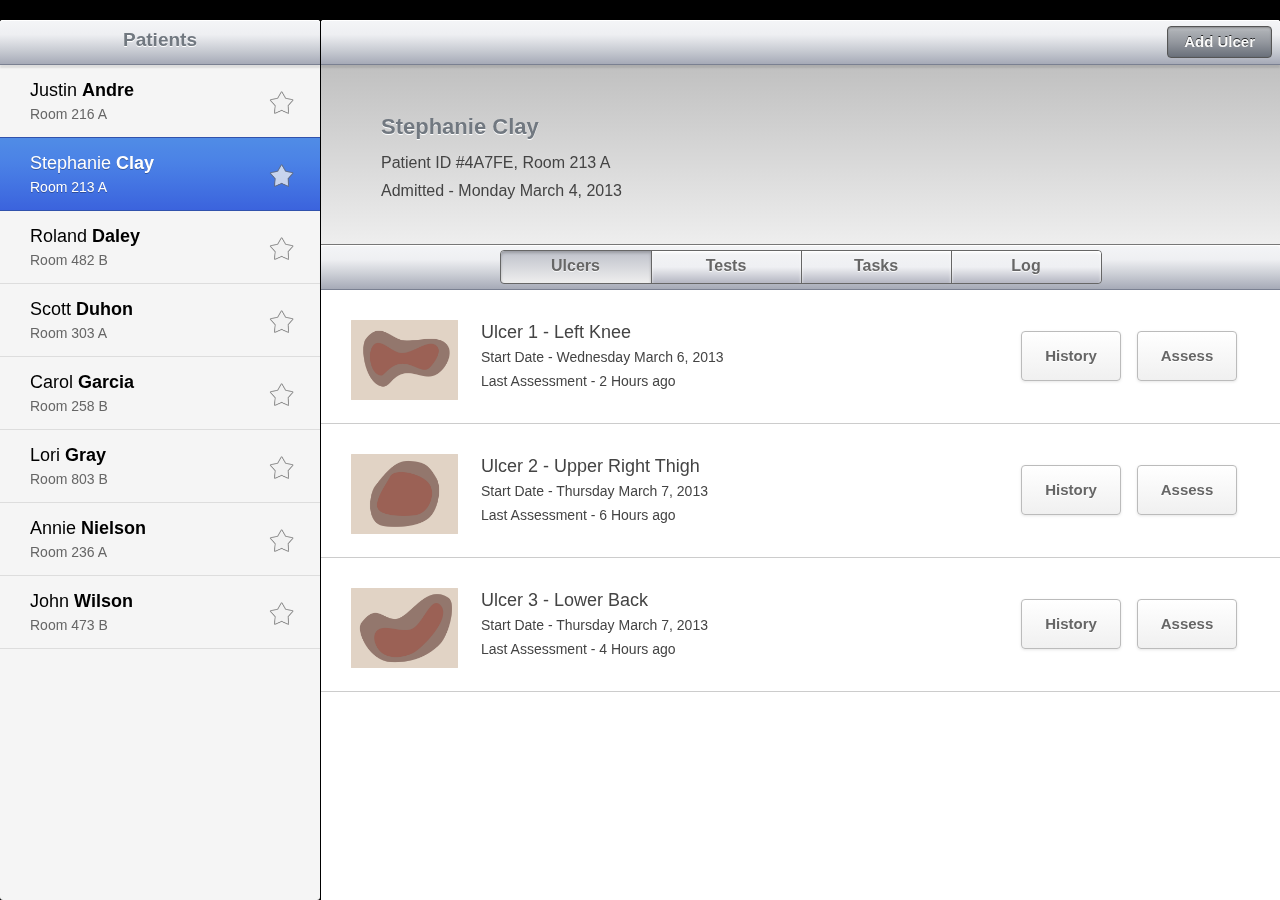
<file: index.html>
<!doctype html>
<html>
<head>
  <title>Ulcer Tracker</title>
  <meta charset="utf-8">

  <!-- Apple Meta Data -->
  <meta name="viewport" content="width=device-width, initial-scale=1.0, maximum-scale=1.0, minimum-scale=1.0, user-scalable=no"/>
  <meta name="apple-mobile-web-app-capable" content="yes">
  <meta name="apple-mobile-web-app-status-bar-style" content="black-translucent" />

  <link rel="apple-touch-icon-precomposed" sizes="72x72" href="img/apple-touch-icon-72x72-precomposed.png" />
  <link rel="apple-touch-icon-precomposed" sizes="114x114" href="img/apple-touch-icon-114x114-precomposed.png" />

  <!-- Styles -->
  <link rel="stylesheet" type="text/css" href="css/default.css">
  <link rel="stylesheet" type="text/css" href="css/ipad.css">
  <link rel="stylesheet" type="text/css" href="css/setup.css">

</head>
<body>

  <img class="dev" src="ipad.png"/>

  <div class="statusbar"></div>

  <!-- App Frame -->
  <div class="frame" style="">
    <aside>
      <nav><h1>Patients</h1></nav>
      <!--
      <nav class="tabs">
        <ul class="tabs">
          <li class="selected">Patients</li>
          <li>History</li>
        </ul>
      </nav>
      -->
      <ul class="list">
        <li>Justin <strong>Andre</strong>
          <p>Room 216 A</p>
          <div class="star">
            <img class="unselected" src="img/star_unselected.png"/>
            <img class="selected" src="img/star_selected.png"/>
          </div>
        </li>
        <li class="selected">Stephanie <strong>Clay</strong>
          <p>Room 213 A</p>
          <div class="star">
            <img class="unselected" src="img/star_unselected.png"/>
            <img class="selected" src="img/star_selected.png"/>
          </div></li>
        <li>Roland <strong>Daley</strong>
          <p>Room 482 B</p>
          <div class="star">
            <img class="unselected" src="img/star_unselected.png"/>
            <img class="selected" src="img/star_selected.png"/>
          </div></li>
        <li>Scott <strong>Duhon</strong>
          <p>Room 303 A</p>
          <div class="star">
            <img class="unselected" src="img/star_unselected.png"/>
            <img class="selected" src="img/star_selected.png"/>
          </div></li>
        <li>Carol <strong>Garcia</strong>
          <p>Room 258 B</p>
          <div class="star">
            <img class="unselected" src="img/star_unselected.png"/>
            <img class="selected" src="img/star_selected.png"/>
          </div></li>
        <li>Lori <strong>Gray</strong>
          <p>Room 803 B</p>
          <div class="star">
            <img class="unselected" src="img/star_unselected.png"/>
            <img class="selected" src="img/star_selected.png"/>
          </div></li>
        <li>Annie <strong>Nielson</strong>
          <p>Room 236 A</p>
          <div class="star">
            <img class="unselected" src="img/star_unselected.png"/>
            <img class="selected" src="img/star_selected.png"/>
          </div></li>
        <li>John <strong>Wilson</strong>
          <p>Room 473 B</p>
          <div class="star">
            <img class="unselected" src="img/star_unselected.png"/>
            <img class="selected" src="img/star_selected.png"/>
          </div></li>
      </ul>
    </aside>
    <div class="main">
      <!--<nav></nav>-->
      <nav id="mainNav">
        <div class="btn btnLeft portraitOnly">Patient List</div>
        <div id="cancelNoteBtn" class="postNote btn btnLeft hidden">Cancel</div>
        <!--<div class="btn">Capture</div>-->
        <!--div id="captureBtn" class="btn btnBlue">Capture</div>-->
        <div id="addUlcerBtn" class="btn">Add Ulcer</div>
        <!--
        <div id="testRiskBtn" class="btn">Assess Risk</div>
        -->
        <!--<div id="postNoteBtn" class="postNote btn btnBlue hidden">Post</div>-->
      
      </nav>

      <!-- Patient Information -->
      <header>
        <div class="testtarget">
          <div class="paper"></div>
          <div class="paper">
            <img src="img/risk.png"/>
          </div>
        </div>
        <h1> Stephanie Clay</h1>
        <ul>
          <li>Patient ID #4A7FE, Room 213 A</li>
          <li>Admitted - Monday March 4, 2013</li>
        </ul>
        <div id="testBtn">Assess Risk</div>
        <!--
        <ul>
          <li>Room 213 A</li>
          <li>Born - August 4, 1983</li>
          <li>Admitted - Monday March 4, 2013</li>
          <li id="bradenBtn">Braden Risk 6 - High</li>
        </ul>
      -->
      </header>
      <div class="tabdivider">
        <nav class="tabs">
          <!--<div class="btn">New Ulcer</div> -->
          <ul class="tabs">
            <li id="ulcerTab" class="selected">Ulcers</li>
            <li id="testTab">Tests</li>
            <li id="reminderTab">Tasks</li>
            <li id="noteTab">Log</li>
          </ul>
        </nav>
      </div>
      <div class="tabsection">
        <div id="ulcerList" class="tabcontent hidden">
          <!-- List of ulcers -->
          <ul class="ulcers">
            <li>
              <img class="ulcer" src="img/ulcer1.png"/>
              <div class="ulcerDescription">
                <strong>Ulcer 1 - Left Knee</strong><br/>
                Start Date - Wednesday March 6, 2013<br/>
                Last Assessment - 2 Hours ago
              </div>
              <div class="btnArray">
                <div class="btn assessUlcerBtn">Assess</div>
                <div class="btn historyUlcerBtn">History</div>
              </div>
              </li>
            <li>
              <img class="ulcer" src="img/ulcer2.png"/>
              <div class="ulcerDescription">
                <strong>Ulcer 2 - Upper Right Thigh</strong><br/>
                Start Date - Thursday March 7, 2013<br/>
                Last Assessment - 6 Hours ago
              </div>
              <div class="btnArray">
                <div class="btn assessUlcerBtn">Assess</div>
                <div class="btn historyUlcerBtn">History</div>
              </div>
              </li>
            <li>
              <img class="ulcer" src="img/ulcer3.png"/>
              <div class="ulcerDescription">
                <strong>Ulcer 3 - Lower Back</strong><br/>
                Start Date - Thursday March 7, 2013<br/>
                Last Assessment - 4 Hours ago
              </div>
              <div class="btnArray">
                <div class="btn assessUlcerBtn">Assess</div>
                <div class="btn historyUlcerBtn">History</div>
              </div>
              </li>
          </ul>
        </div>
        <div id="testList" class="tabcontent hidden">
          <!-- List of tests -->
          <ul class="tests">
            <li id="bradenBtn">Braden Risk Test
                <div class="score">Not Yet Administered</div>
                <img src="img/risk.png"/>
                <div class="testBtn">Assess Risk</div>
            </li>
            <li id="cardBtn">Braden Q Test
                <div class="score">Children Only</div>
                <div class="testBtn">Assess Risk</div>
            </li>

          </ul>
        </div>
        <div id="reminderList" class="tabcontent hidden">
          <!-- List of reminders -->
          <ul class="reminders">
  
            <li class="newReminder">
              <div class="reminderTime"><select name="tag">
                <option value="1 Hour">1 Hour</option>
                <option value="2 Hours">2 Hours</option>
                <option value="6 Hours">6 Hours</option>
                <option value="Today">Today</option>
                <option value="Tomorrow">Tomorrow</option>              
              </select></div>
              <div class="titleReminders">New Reminder</div>
              <textarea id="reminderText" type="text" placeholder="Add a reminder here."></textarea>
              <div class="titleReminders">Tags</div>              
              <textarea id="tagReminderText" placeholder="Add a tag here."></textarea>
              <div id="reminderNoteBtn" class="btn btnBlue hidden">Post</div>

            </li>
         
            <li class="divider">
              New Patient Checklist
            </li>
            <li class="urgent">
              <div class="tags">Assess<br>Risk</div>              
              <div class="checkbox"><img src="img/check.png"/></div>
              <span>Complete Braden Risk Test</span>
              <div class="time">Today</div></li>
            <li class="urgent">
              <div class="tags">Wounds</div>                            
              <div class="checkbox"><img src="img/check.png"/></div>
              <span>Check for existing wounds</span>
              <div class="time">Today</div></li>
            <li class="">
              <div class="tags">Ulcers</div>              
              <div class="checkbox"><img src="img/check.png"/></div>
              <span>Educate Patient about Ulcers</span>

              <div class="time">Tomorrow</div></li>
            <li class="divider">
              <span>Treatment Checklist</span>
            </li>
            <li class="urgent">
              <div class="tags">Ulcer 1<br>Risk</div>
              <div class="checkbox"><img src="img/check.png"/></div>
              <span>Contact Wound Care Team</span>
              <div class="time">Today</div></li>
            <li>
              <div class="tags">Ulcer 1<br>Ulcer 2<br>Ulcer 3</div>              
              <div class="checkbox"><img src="img/check.png"/></div>
              <span>Re-Assess Ulcers</span>
              <div class="time">Tomorrow</div></li>
          </ul>
        </div>
        <div id="noteList" class="tabcontent hidden">
          <!-- List of notes -->
          <ul class="notes">
            <!-- New Note interface -->
            <li class="newNote">
              <!--<div class="tags"><select name="tag">
                <option value="no tag">No Tag</option>
                <option value="ulcer 1">Ulcer 1</option>
                <option value="ulcer 2">Ulcer 2</option>
                <option value="ulcer 3">Ulcer 3</option>
              </select></div>-->
              <div class="time">New Note</div>
              <!--<div id="postNoteBtn" class="postNote btn btnBlue hidden">Post</div>-->
              <!--<input type="text" id="noteText"/>-->
              <textarea id="noteText" placeholder="Leave a note here."></textarea>
              <div class="time">Tags</div>
              <textarea id="tagText" placeholder="Add a tag here."></textarea>
              <div id="postNoteBtn" class="postNote btn btnBlue hidden">Post</div>
              </li>
            <li>
              <div class="tags">Ulcer 2<br/> Ulcer 3</div>
              <div class="time">Thursday March 7, 2013 at 2pm</div>
              <p> The floor nurse noted two new pressure wounds forming
                  on the patient's upper right thigh and lower back.
              </p>
              </li>
             <li class="flag">
              <p> Wound 1 was Assessed by R. Oldak on March 6 at 4pm.
              </p>
              </li>
              
            <li>
              <div class="time">Wednesday March 6, 2013 at 4pm</div>
              <div class="tags">Ulcer 1</div>
              <p> The wound care team assessed a new wound on the 
                  patient's left knee. Recommendation is to rotate
                  the patient every two hours.
              </p>
              </li>
            <li>
              <div class="time">Monday March 4, 2013 at 11am</div>
              <div class="tags">Risk</div>
              <p> The patient was admitted and determined to be at a
                  high risk for pressure ulcers through a Braden Risk Assessment.
              </p>
              </li>
              <li class="flag">
              <p> Braden Risk Assessment Completed on March 4 at 10:37am.
              </p>
              </li>

          </ul>
        </div>
      </div>

      <div id="addUlcerPane" class="view addUlcer hidden">
        <nav>
          <div id="cancelUlcerPaneBtn" class="btn btnLeft">Cancel</div>
          <div id="addUlcerPaneBtn" class="btn btnBlue">Save</div>
          <h1> New Ulcer </h1>
        </nav>
        <!-- Begin Add Ulcer Content -->
        <div class="viewContent" id="addUlcerWrapper">
          <div>
          <ul class="steps">
            <li id="addUlcerPhoto"><div class="stepName">Photo</div>
                <div class="stepProgress">1 of 6</div>
                <input id="addUlcerPhotoInput" type=file accept="image/*"/>
                <img src="img/ulcer1.png"/>
              </li>

            <li><div class="stepName">Location</div>
                <div class="stepDesc">Tap to mark a location.</div>
                <div class="stepProgress">2 of 6</div>
                <input type="text" value="Anterior Deltoid"/>
                <img id="bodyImg" src="img/body.jpg"/>
                </li>

            <li><div class="stepName"> Dimensions</div>
                <div class="stepProgress">3 of 6</div>
                <ul class="stepOptions">
                  <li>
                    <strong>Length</strong><br/> <input type="number" value="2.3"/>cm
                  </li>
                  <li>
                    <strong>Width</strong><br/> <input type="number" value="3.4"/>cm
                  </li>

                  <li>
                    <strong>Depth</strong><br/> <input type="number" value="0.2"/>cm
                  </li>
                </ul>
              </li>

            <li><div class="stepName"> Moisture</div>
                <div class="stepDesc"> 
                  Degree to which skin is exposed to moisture
                </div>
                <div class="stepProgress">4 of 6</div>
                <ul class="stepOptions">
                  <li>
                    <strong>1. Constantly Moist</strong><br/> Skin is kept moist almost constantly by 
                    perspiration, urine, etc. Dampness detected every time patient is
                    moved or turned.
                  </li>
                  <li>
                    <strong>2. Very Moist</strong><br/> Skin is often, but not always moist. Linen must be 
                    changed at least once a shift.
                  </li>

                  <li class="selected">
                    <strong>3. Occasionally Moist</strong><br/> Skin is occasionally moist, requiring an extra
                    linen change approximately once a day.
                  </li>

                  <li>
                    <strong>4. Rarely Moist</strong><br/> Skin is usually dry, linen only requires changing
                    at routine intervals.
                  </li>
                </ul>
              </li>
              <li><div class="stepName"> Stage</div>
                <div class="stepProgress">5 of 6</div>
                <ul class="stepOptions">
                  <li>
                    <strong>Stage 1</strong><br/> Nonblanchable erythema of intact skin, the heralding lesion of skin ulceration. In individuals with darker skin, discoloration of the skin, warmth, edema, induration, or hardness may also be indicators.
                  </li>
                  <li>
                    <strong>Stage 2</strong><br/> Partial thickness skin loss involving epidermis, dermis, or both. The ulcer is superficial and presents clinically as an abrasion, blister, or shallow crater.
                  </li>

                  <li class="selected">
                    <strong>Stage 3</strong><br/> Full thickness skin loss involving damage to or necrosis of subcutaneous tissue that may extend down to, but not through, underlying fascia. The ulcer presents clinically as a deep crater with or without undermining of adjacent tissue.
                  </li>

                  <li>
                    <strong>Stage 4</strong><br/> Full thickness skin loss with extensive destruction, tissue necrosis, or damage to muscle, bone, or supporting structures (e.g., tendon, joint capsule). Undermining and sinus tracts also may be associated with Stage 4 pressure ulcers.
                  </li>
                </ul>
              </li>

            <li><div class="stepName"> Final Notes</div>
                <div class="stepDesc"> Add any comments here.</div>
                <div class="stepProgress">5 of 6</div>
              <textarea style="height: 150px;"></textarea>
          </ul>
          <br/>
          <br/>
        </div>
        </div>
        <!-- End Add Ulcer content -->
      </div>

<!-- Begin Assess Ulcer Pane -->
<div id="assessUlcerPane" class="view assessUlcer hidden">
  <nav>
    <div id="cancelAssessUlcerPaneBtn" class="btn btnLeft">Cancel</div>
    <div id="saveAssessUlcerPaneBtn" class="btn btnBlue">Save</div>
    <h1> Assess Ulcer </h1>
  </nav>
  <div class="viewContent" id="assessUlcerWrapper">
    <div>
    <ul class="steps">

      <li><div class="stepName"> Moisture</div>
          <div class="stepDesc"> 
            Degree to which skin is exposed to moisture
          </div>
          <div class="stepProgress">1 of 5</div>
          <ul class="stepOptions">
            <li>
              <strong>1. Constantly Moist</strong><br/> Skin is kept moist almost constantly by 
              perspiration, urine, etc. Dampness detected every time patient is
              moved or turned.
            </li>
            <li>
              <strong>2. Very Moist</strong><br/> Skin is often, but not always moist. Linen must be 
              changed at least once a shift.
            </li>

            <li class="selected">
              <strong>3. Occasionally Moist</strong><br/> Skin is occasionally moist, requiring an extra
              linen change approximately once a day.
            </li>

            <li>
              <strong>4. Rarely Moist</strong><br/> Skin is usually dry, linen only requires changing
              at routine intervals.
            </li>
          </ul>
          <ul class="extraNotes"></ul>
          <p class="addNotes">Add Notes</p>
          <textarea class="newNote hidden" placeholder="Leave a note here."></textarea>
          <div class="extraNote postNote btn btnBlue hidden">Post</div>          
        </li>
        <li><div class="stepName"> Stage</div>
          <div class="stepProgress">2 of 5</div>
          <ul class="stepOptions">
            <li>
              <strong>Stage 1</strong><br/> Nonblanchable erythema of intact skin, the heralding lesion of skin ulceration. In individuals with darker skin, discoloration of the skin, warmth, edema, induration, or hardness may also be indicators.
            </li>
            <li>
              <strong>Stage 2</strong><br/> Partial thickness skin loss involving epidermis, dermis, or both. The ulcer is superficial and presents clinically as an abrasion, blister, or shallow crater.
            </li>

            <li class="selected">
              <strong>Stage 3</strong><br/> Full thickness skin loss involving damage to or necrosis of subcutaneous tissue that may extend down to, but not through, underlying fascia. The ulcer presents clinically as a deep crater with or without undermining of adjacent tissue.
            </li>

            <li>
              <strong>Stage 4</strong><br/> Full thickness skin loss with extensive destruction, tissue necrosis, or damage to muscle, bone, or supporting structures (e.g., tendon, joint capsule). Undermining and sinus tracts also may be associated with Stage 4 pressure ulcers.
            </li>
          </ul>
          <ul class="extraNotes"></ul>
          <p class="addNotes">Add Notes</p>
          <textarea class="newNote hidden" placeholder="Leave a note here."></textarea>
          <div class="extraNote postNote btn btnBlue hidden">Post</div>          
        </li>

       <li><div class="stepName"> Dimensions</div>
          <div class="stepDesc"> Use a ruler to measure the dimensions of the Ulcer.</div>
          <div class="stepProgress">3 of 5</div>
          <ul class="stepOptions">
            <li>
              <strong>Length (cm)</strong><br/> <input type="number" value="2.3"/>
            </li>
            <li>
              <strong>Width(cm)</strong><br/> <input type="number" value="3.4"/>
            </li>

            <li>
              <strong>Depth(cm)</strong><br/> <input type="number" value="0.2"/>
            </li>
          </ul>
          <ul class="extraNotes"></ul>
          <p class="addNotes">Add Notes</p>
          <textarea class="newNote hidden" placeholder="Leave a note here."></textarea>
          <div class="extraNote postNote btn btnBlue hidden">Post</div>          
        </li>

      <li id="assessUlcerPhoto"><div class="stepName">Photo</div>
          <div class="stepProgress">4 of 5</div>
          <input id="assessUlcerPhotoInput" type=file accept="image/*"/>
          <p>Take a photo</p>
          <br/>
          <br/>
          <ul class="extraNotes"></ul>
          <p class="addNotes">Add Notes</p>
          <textarea class="newNote hidden" placeholder="Leave a note here."></textarea>
          <div class="extraNote postNote btn btnBlue hidden">Post</div>          
        </li>

      <li><div class="stepName"> Final Notes</div>
          <div class="stepDesc"> Add any comments here.</div>
          <div class="stepProgress">5 of 5</div>
        <textarea style="height: 150px;"></textarea>
    </ul>    
    <br/>
    <br/>
  </div>
  </div>
</div>
<!-- END Assess -->


<!-- Begin Ulcer History Pane -->
<div id="historyUlcerPane" class="view historyUlcer hidden">
  <nav>
    <div id="backHistoryUlcerPaneBtn" class="btn btnLeft">Back</div>
    <div id="exportHistoryUlcerPaneBtn" class="btn btnRight btnBlue">Export</div>
    <h1> Ulcer History </h1>
  </nav>
  <div class="viewContent" id="historyUlcerWrapper">
    <h1>Ulcer 2 - Upper Right Thigh 
      <span>Last Assessed 1/31/2013</span></h1>
    <img id="graphImg" src="img/graphs.png"/>    
    <!--<table id="ulcerData">
      <th>Date</th>
      <th>Assessment Score</th>
      <th>Size</th>                
      <th>Critical</th>   
      <tr class="odd">
        <td>2/28/2013</td>
        <td>15</td>
        <td>2" x 3"</td>                
        <td>yes</td>        
      </tr>
      <tr>
        <td>2/21/2013</td>
        <td>14</td>
        <td>4" x 5"</td>                
        <td>no</td>              
      </tr>  
      <tr class="odd">
        <td>2/28/2013</td>
        <td>7</td>
        <td>5" x 3"</td>                                
        <td>yes</td>           
      </tr>
      <tr>
        <td>2/21/2013</td>
        <td>4</td>
        <td>7" x 2"</td>                             
        <td>no</td>             
      </tr> 
      <tr class="odd">
        <td>2/28/2013</td>
        <td>3</td>
        <td>2" x 1"</td>                              
        <td>yes</td>            
      </tr>              
    </table>-->
    <div id="historyWrapper">
      <div id="scroller">
        <ul id="imageList">
          <li><img src="img/ulcer1.png"></li>
          <li><img src="img/ulcer2.png"></li>
          <li><img src="img/ulcer3.png"></li>            
          <li><img src="img/ulcer1.png"></li>
          <li><img src="img/ulcer2.png"></li>
          <li><img src="img/ulcer3.png"></li>           
          <li><img src="img/ulcer1.png"></li>
          <li><img src="img/ulcer2.png"></li>
          <li><img src="img/ulcer3.png"></li>                           
        </ul>
      </div>  
    </div>    
  </div>
</div>
<!-- END Assess -->

<!-- BEGIN All Tests View -->
      <div id ="allTestsPane" class="view allTests hidden">
      <nav>
        <div id="cancelTests" class="btn btnLeft">Cancel</div>
      </nav>
        <div class="viewContent">
          <div class="scrollable">
          This is where you can make tests and stuff.
          </div>
        </div>
      </div>
<!-- END All Tests View -->

<!-- BEGIN Braden Assessment -->
      <div id="bradenScalePane" class="view bradenScale hidden">
        <nav>
          <div id="cancelBradenBtn" class="btn btnLeft">Cancel</div>
          <div id="saveBradenBtn" class="btn btnBlue">Save</div>
          <h1>Braden Assessment</h1>
        </nav>
        <div class="viewContent" id="bradenWrapper">
          <!-- Begin Braden Content -->
          <div class="scrollable">
          <ul class="steps">
            <li><div class="stepName"> Sensory Perception</div>
                <div class="stepDesc"> 
                  Ability to respond meaningfully to pressure-related discomfort.
                </div>
                <div class="stepProgress">1 of 6</div>
                <ul class="stepOptions">
                  <li id="sensoryOne" class="bradenOption">
                    <strong>1. Completely Limited</strong><br/> Unresponsive (does not moan, 
                    flinch, or grasp) to painful stimuli, due to diminished level of
                    consciousness or sedation OR limited ability to feel
                    pain over most of body
                  </li>
                  <li id="sensoryTwo" class="bradenOption">
                    <strong>2. Very Limited</strong><br /> Responds only to painful stimuli. Cannot communicate
                    discomfort except by moaning or restlessness OR has a sensory 
                    impairment which limits the ability to feel pain or discomfort over
                    &frac12; of the body
                  </li>

                  <li id="sensoryThree" class="bradenOption">
                    <strong>3. Slightly Limited</strong><br/> Responds to verbal commands, but cannot always 
                    communicate discomfort or the need to be turned OR has some sensory
                    impairment which limits ability to feel pain or discomfort in 1 or 2
                    externalities
                  </li>

                  <li id="sensoryFour" class="bradenOption">
                    <strong>4. No Impairment</strong><br/> Responds to verbal commands. Has no sensory deficit
                    which would limit ability to feel or voice pain or discomfort.
                  </li>
                </ul>
                <ul class="extraNotes"></ul>
                <p class="addNotes">Add Notes</p>
                <textarea class="newNote hidden" placeholder="Leave a note here."></textarea>
                <div class="extraNote postNote btn btnBlue hidden">Post</div>
              </li>
              <li><div class="stepName"> Moisture</div>
                <div class="stepDesc"> 
                  Degree to which skin is exposed to moisture
                </div>
                <div class="stepProgress">2 of 6</div>
                <ul class="stepOptions">
                  <li id="moistureOne" class="bradenOption">
                    <strong>1. Constantly Moist</strong><br/> Skin is kept moist almost constantly by 
                    perspiration, urine, etc. Dampness detected every time patient is
                    moved or turned.
                  </li>
                  <li id="moistureTwo" class="bradenOption">
                    <strong>2. Very Moist</strong><br/> Skin is often, but not always moist. Linen must be 
                    changed at least once a shift.
                  </li>

                  <li id="moistureThree" class="bradenOption">
                    <strong>3. Occasionally Moist</strong><br/> Skin is occasionally moist, requiring an extra
                    linen change approximately once a day.
                  </li>

                  <li id="moistureFour" class="bradenOption">
                    <strong>4. Rarely Moist</strong><br/> Skin is usually dry, linen only requires changing
                    at routine intervals.
                  </li>
                </ul>
                <ul class="extraNotes"></ul>
                <p class="addNotes">Add Notes</p>
                <textarea class="newNote hidden" placeholder="Leave a note here."></textarea>
                <div class="extraNote postNote btn btnBlue hidden">Post</div>                
              </li>
            <li><div class="stepName"> Activity</div>
                <div class="stepDesc"> 
                  Degree of physical activity
                </div>
                <div class="stepProgress">3 of 6</div>
                <ul class="stepOptions">
                  <li id="activityOne" class="bradenOption">
                    <strong>1. Bedfast</strong><br/>
                    Confined to bed.
                  </li>
                  <li id="activityTwo" class="bradenOption">
                    <strong>2. Chairfast</strong><br/> Ability to walk severely limited or non-existent.
                    Cannot bear own weight and/or must be assisted into chair or 
                    wheelchair.
                  </li>

                  <li id="activityThree" class="bradenOption">
                    <strong>3. Walks Occasionally</strong><br/> Walks occasionally during day, but for very 
                    short distances, with or without assistance. Spends majority of each 
                    shift in bed or chair.
                  </li>

                  <li id="activityFour" class="bradenOption">
                    <strong>4. Walks Frequently</strong><br/> Walks outside room at least twice a day and 
                    inside room at least once every two hours during walking hours.
                  </li>
                </ul>
                <ul class="extraNotes"></ul>
                <p class="addNotes">Add Notes</p>
                <textarea class="newNote hidden" placeholder="Leave a note here."></textarea>
                <div class="extraNote postNote btn btnBlue hidden">Post</div>                
              </li>
              <li><div class="stepName"> Mobility</div>
                <div class="stepDesc"> 
                  Ability to change and control body position
                </div>
                <div class="stepProgress">4 of 6</div>
                <ul class="stepOptions">
                  <li id="mobilityOne" class="bradenOption">
                    <strong>1. Completely Immobile</strong><br/> Does not make even slight changes in body or
                    extremity position without assistance.
                  </li>

                  <li id="mobilityTwo" class="bradenOption">
                    <strong>2. Very Limited</strong><br/> Makes occasional slight changes in body or extremity
                    position but unable to make frequent or significant changes 
                    independently.
                  </li>

                  <li id="mobilityThree" class="bradenOption">
                    <strong> 3. Slightly Limited</strong><br/> Makes frequent though slight changes in body or
                    extremity position independently.
                  </li>

                  <li id="mobilityFour" class="bradenOption">
                    <strong>4. No Limitation</strong><br/> Makes major and frequent changes in position.
                  </li>
                </ul>
                <ul class="extraNotes"></ul>
                <p class="addNotes">Add Notes</p>
                <textarea class="newNote hidden" placeholder="Leave a note here."></textarea>
                <div class="extraNote postNote btn btnBlue hidden">Post</div>                
              </li>
              <li><div class="stepName"> Nutrition</div>
                <div class="stepDesc"> 
                  <em>Usual</em> food intake pattern
                </div>
                <div class="stepProgress">5 of 6</div>
                <ul class="stepOptions">
                  <li id="foodOne" class="bradenOption">
                    <strong>1. Very Poor</strong><br/> Never eats a complete meal. Rarely eats more than 
                    &frac13; of any food offered. Eats 2 servings or less or protein
                    (meat or dairy products) per day. Takes fluids poorly. Does not take
                    a liquid dietary supplement OR is NPO and/or maintained on clear
                    liquids or IV's for more than 5 days.
                  </li>
                  <li id="foodTwo" class="bradenOption">
                    <strong>2. Probably Inadequate</strong><br/> Rarely eats a complete meal and generally
                    eats only about &frac12; of any food offered. Protein intake includes
                    only 3 servings of meat or dairy products per day. Occasionally will
                    take a dietary supplement OR receives less than optimum amount of
                    liquid or tube feeding.
                  </li>

                  <li id="foodThree" class="bradenOption">
                    <strong>3. Adequate</strong><br/> Eats over half of most meals. Eats a total of 4 servings
                    of protein (meet or dairy products) per day. Occasionally will refuse
                    a meal, but will usually take a supplement when offered OR is on a
                    tube feeding or TPN regimen which probably meets most of nutritional 
                    needs.
                  </li>

                  <li id="foodFour" class="bradenOption">
                    <strong>4. Excellent</strong><br/> Eats most of every meal. Never refuses a meal. Usually
                    eats a total of 4 or more servings of meat and dairy products.
                    Occasionally eats between meals. Does not require supplementation.
                  </li>
                </ul>
                <ul class="extraNotes"></ul>
                <p class="addNotes">Add Notes</p>
                <textarea class="newNote hidden" placeholder="Leave a note here."></textarea>
                <div class="extraNote postNote btn btnBlue hidden">Post</div>                
              </li>
              <li><div class="stepName">Friction & Shear</div>
                <div class="stepDesc"> </div>
                <div class="stepProgress">6 of 6</div>
                <ul class="stepOptions">
                  <li id="frictionOne" class="bradenOption">
                    <strong> 1. Problem</strong><br/> Requires moderate to maximum assistance in moving. 
                    Complete lifting without sliding against sheets is impossible.
                    Frequently slides down in bed or chair, requiring frequent
                    repositioning with maximum assistance. Spasticity, contractures or
                    agitation leads to almost constant friction.
                  </li>
                  <li id="frictionTwo" class="bradenOption">
                    <strong>2. Potential Problem</strong><br/> Moves feebly or requires minimum assistance.
                    During a move skin pobably slides to some extent against sheets, 
                    chair, restraints or other devices. Maintains relatively good position
                    in chair or bed most of the time but occasionally slides down.
                  </li>

                  <li id="frictionThree" class="bradenOption">
                    <strong>3. No Apparent Problem</strong><br/> Moves in bed and in chair independently and
                    has sufficient muscle strength to lift up.
                  </li>
                </ul>
                <ul class="extraNotes"></ul>
                <p class="addNotes">Add Notes</p>
                <textarea class="newNote hidden" placeholder="Leave a note here."></textarea>
                <div class="extraNote postNote btn btnBlue hidden">Post</div>                
              </li>
          </ul>
          <footer class="bradenConclusion">
            Braden Score of <strong><span id="finalScore">NULL</span></strong>
          </footer>

          <br/>
          <br/>

         </div>
       </div>
     </div>
        <!-- END Braden Content -->
  
      <!-- BEGIN Card Swipes -->
      <div id="cardPane" class="view cardSwipe hidden">
        <nav>
          <div id="cancelCardBtn" class="btn btnLeft">Cancel</div>
          <div id="CavecardBtn" class="btn btnBlue">Save</div>
          <h1>Flow Chart</h1>
        </nav>
        <div class="viewContent" id="cardWrapper">
          <!-- Begin Card Content -->
          <div class="scrollable">
            <div id="mobileCard" class="card">
              Is the patient mobile?
              <ul class="cardOptions">
                <li id="mobileYes" class="cardAnswer left">Yes</li>
                <li id="mobileNo" class="cardAnswer right">No</li>
              </ul>
            </div>

            <div id="rightArrow" class="nonvisible">&rarr;</div>

            <div id="painCard" class="card nonvisible">
              Does the patient respond to painful stimuli?
              <ul class="cardOptions">
                <li id="painYes" class="cardAnswer left">Yes</li>
                <li id="painNo" class="cardAnswer right">No</li>
              </ul>
            </div>
          </div>
        </div>
     </div>
     <!-- END Card Swipes -->

        </div>
      </div>
    </div>

    <!-- New Note / Reminder Modal -->
    <div class="modalBackdrop">
      <div class="modal">
        <nav class="tabs">
          <div class="btn btnLeft">Cancel</div>
          <div class="btn btnBlue">Save</div>
          <!--<h1>Capture</h1>-->
          <ul class="tabs">
            <li id="noteModalTab" class="selected">Note</li>
            <li id="reminderModalTab">Reminder</li>
          </ul>
        </nav>
        <!--<div class="options">-->
        <div class="modalContent">
        </div>
      </div>
    </div>

    <!-- New Ulcer Modal -->
    <div class="modalBackdrop">
      <div class="modal">
        <nav>
          <div class="btn btnLeft">Cancel</div>
          <div class="btn btnBlue">Save</div>
          <h1>Assess Ulcer</h1>
        </nav>
        <!--<div class="options">-->
        <div class="modalContent">
        </div>
      </div>
    </div>

  </div>


  <!-- Shown when the device is not an iPad -->
  <div class="frame setup">
    Setup
  </div>

  <!-- Scripts -->
  <script src="js/jquery.js"></script>
  <script src="js/underscore.js"></script>
  <script src="js/iscroll.js"></script>
  <script src="js/app.js"></script>
</body>
</html>
</file>
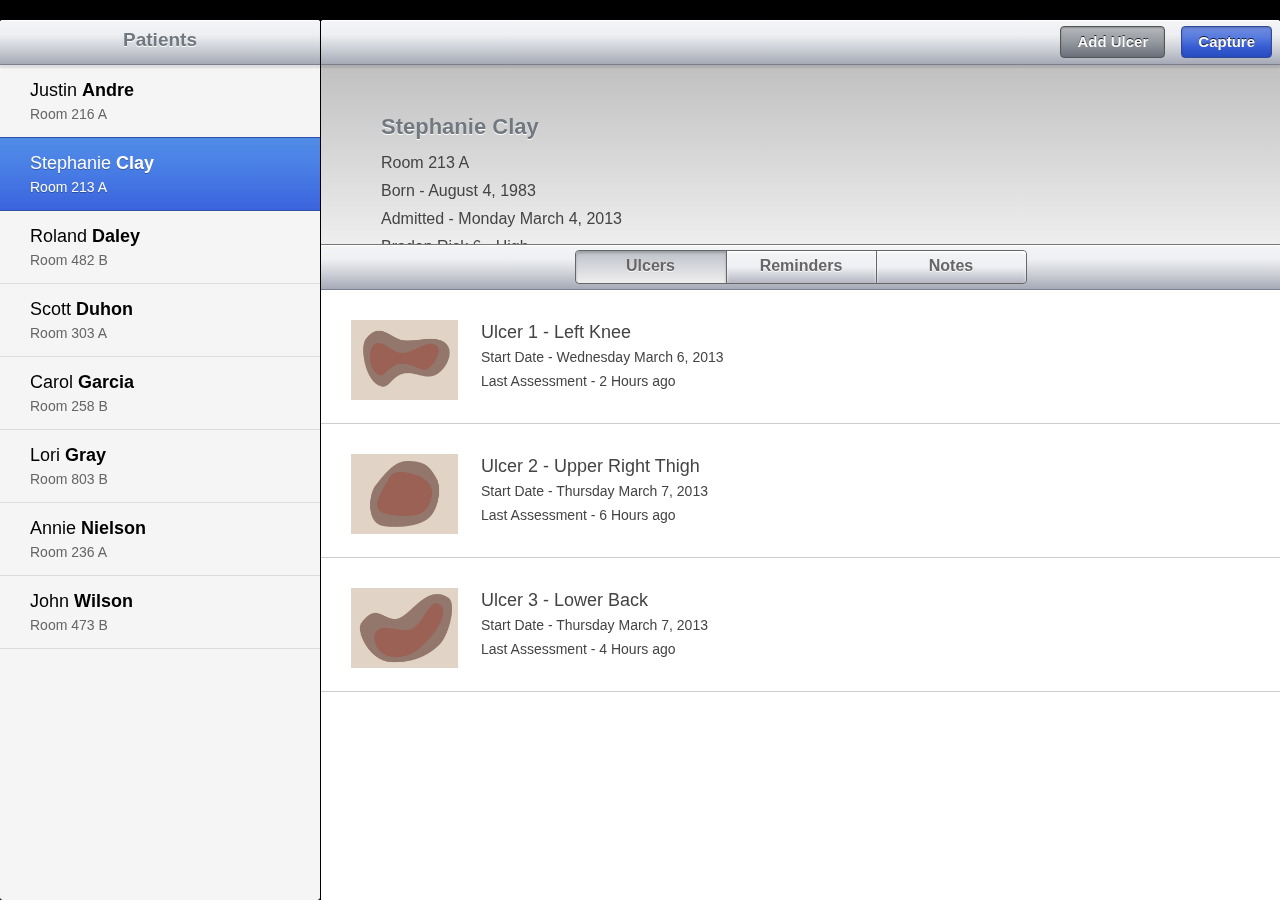
<file: braden.html>
<!doctype html>
<html>
<head>
  <title>Ulcer</title>
  <meta charset="utf-8">

  <!-- Apple Meta Data -->
  <meta name="viewport" content="width=device-width, initial-scale=1.0, maximum-scale=1.0, minimum-scale=1.0, user-scalable=no"/>
  <meta name="apple-mobile-web-app-capable" content="yes">
  <meta name="apple-mobile-web-app-status-bar-style" content="black-translucent" />

  <link rel="apple-touch-icon" sizes="72x72" href="img/apple-touch-icon-72x72-precomposed.png" />
  <link rel="apple-touch-icon" sizes="114x114" href="img/apple-touch-icon-114x114-precomposed.png" />

  <!-- Styles -->
  <link rel="stylesheet" type="text/css" href="css/default.css">
  <link rel="stylesheet" type="text/css" href="css/ipad.css">
  <link rel="stylesheet" type="text/css" href="css/setup.css">

</head>
<body>

  <img class="dev" src="ipad.png"/>

  <div class="statusbar"></div>

  <!-- App Frame -->
  <div class="frame" style="">
    <aside>
      <nav><h1>Patients</h1></nav>
      <!--
      <nav class="tabs">
        <ul class="tabs">
          <li class="selected">Patients</li>
          <li>History</li>
        </ul>
      </nav>
      -->
      <ul class="list">
        <li>Justin <strong>Andre</strong>
          <p>Room 216 A</p></li>
        <li class="selected">Stephanie <strong>Clay</strong>
          <p>Room 213 A</p></li>
        <li>Roland <strong>Daley</strong>
          <p>Room 482 B</p></li>
        <li>Scott <strong>Duhon</strong>
          <p>Room 303 A</p></li>
        <li>Carol <strong>Garcia</strong>
          <p>Room 258 B</p></li>
        <li>Lori <strong>Gray</strong>
          <p>Room 803 B</p></li>
        <li>Annie <strong>Nielson</strong>
          <p>Room 236 A</p></li>
        <li>John <strong>Wilson</strong>
          <p>Room 473 B</p></li>
      </ul>
    </aside>
    <div class="main">
      <!--<nav></nav>-->
      <nav>
        <div class="btn btnLeft portraitOnly">Patient List</div>
        <!--<div class="btn">Capture</div>-->
        <div class="btn btnBlue">Capture</div>
        <div id="addUlcerBtn" class="btn">Add Ulcer</div>
      </nav>

      <!-- Patient Information -->
      <header>
        <div class="testtarget">
          <div class="paper"></div>
          <div class="paper"></div>
        </div>
        <h1> Stephanie Clay</h1>
        <ul>
          <li>Room 213 A</li>
          <li>Born - August 4, 1983</li>
          <li>Admitted - Monday March 4, 2013</li>
          <li id="bradenBtn">Braden Risk 6 - High</li>
        </ul>
      </header>
      <div class="tabdivider">
        <nav class="tabs">
          <!--<div class="btn">New Ulcer</div> -->
          <ul class="tabs">
            <li id="ulcerTab" class="selected">Ulcers</li>
            <li id="reminderTab">Reminders</li>
            <li id="noteTab">Notes</li>
          </ul>
        </nav>
      </div>
      <div class="tabsection">
        <div id="ulcerList" class="tabcontent hidden">
          <!-- List of ulcers -->
          <ul class="ulcers">
            <li>
              <img class="ulcer" src="img/ulcer1.png"/>
              <div class="ulcerDescription">
                <strong>Ulcer 1 - Left Knee</strong><br/>
                Start Date - Wednesday March 6, 2013<br/>
                Last Assessment - 2 Hours ago
              </div>
              <div class=""
              </li>
            <li>
              <img class="ulcer" src="img/ulcer2.png"/>
              <div class="ulcerDescription">
                <strong>Ulcer 2 - Upper Right Thigh</strong><br/>
                Start Date - Thursday March 7, 2013<br/>
                Last Assessment - 6 Hours ago
              </div>
              </li>
            <li>
              <img class="ulcer" src="img/ulcer3.png"/>
              <div class="ulcerDescription">
                <strong>Ulcer 3 - Lower Back</strong><br/>
                Start Date - Thursday March 7, 2013<br/>
                Last Assessment - 4 Hours ago
              </div>
              </li>
          </ul>
        </div>
        <div id="reminderList" class="tabcontent hidden">
          <!-- List of reminders -->
          <ul class="reminders">
            <li>
              <div class="checkbox"><img src="img/check.png"/></div>
              Rotate Patient
              <div class="time">In 26 Minutes</div></li>
            <li class="complete">
              <div class="checkbox"><img src="img/check.png"/></div>
              Educate Patient about Ulcers
              <div class="time">Today</div></li>
            <li>
              <div class="checkbox"><img src="img/check.png"/></div>
              Re-examine Ulcer 2 (Right Thigh)
              <div class="time">Tomorrow</div></li>
          </ul>
        </div>
        <div id="noteList" class="tabcontent hidden">
          <!-- List of notes -->
          <ul class="notes">
            <!-- New Note interface. Unfortunately, causes iOS Safari to mysteriously crash :( -->
            <li class="newNote">
              <div class="tags"><select name="tag">
                <option value="no tag">No Tag</option>
                <option value="ulcer 1">Ulcer 1</option>
                <option value="ulcer 2">Ulcer 2</option>
                <option value="ulcer 3">Ulcer 3</option>
              </select></div>
              <div class="time">New Note</div>
              <div id="postNoteBtn" class="postNote btn btnBlue hidden">Post</div>
              <textarea id="noteText" placeholder="DO NOT TOUCH ME IN iOS"></textarea>
              </li>
            <li>
              <div class="tags">Ulcer 2<br/> Ulcer 3</div>
              <div class="time">Thursday March 7, 2013 at 2pm</div>
              <p> The floor nurse noted two new pressure wounds forming
                  on the patient's upper right thigh and lower back.
              </p>
              </li>
              
            <li>
              <div class="time">Wednesday March 6, 2013 at 4pm</div>
              <div class="tags">Ulcer 1</div>
              <p> The wound care team assessed a new wound on the 
                  patient's left knee. Recommendation is to rotate
                  the patient every two hours.
              </p>
              </li>
            <li>
              <div class="time">Monday March 4, 2013 at 11am</div>
              <div class="tags">Risk</div>
              <p> The patient was admitted and determined to be at a
                  high risk for pressure ulcers through a Braden Risk Assessment.
              </p>
              </li>

          </ul>
        </div>
      </div>

      <div id="addUlcerPane" class="view addUlcer hidden">
        <nav>
          <div id="cancelUlcerPaneBtn" class="btn btnLeft">Cancel</div>
          <div class="btn btnBlue">Save</div>
          <h1> New Ulcer </h1>
        </nav>
        <div class="viewContent">
          <ul class="steps">
            <li><strong>Step 1 - Location</strong>
              <input type="text" value="Anterior Deltoid"/></li>

            <li><strong>Step 2 - Take a picture</strong>
              <input type="text" value="Anterior Deltoid"/></li>

            <li><strong>Step 3 - Dimensions</strong><br/>
              <span>Length</span> <input type="number" value="2.3"/>cm<br/>
              <span>Width</span> <input type="number" value="3.0"/>cm</br />
              <span>Depth</span> <input type="number" value="0.3"/>cm</li>

            <li><strong>Step 4 - Moisture</strong>
              <input type="text" value="Not very"/></li>

            <li><strong>Step 5 - Stage</strong>
              <input type="text" value="Stage 2"/></li>

            <li><strong>Final Notes</strong>
              <textarea></textarea>
          </ul>
        </div>
      </div>

      <div id="bradenScalePane" class="view bradenScale hidden">
        <nav>
            <div id="cancelBradenBtn" class="btn btnLeft">Cancel</div>
            <div class="btn btnBlue">Save</div>
            <h1>Braden Assessment</h1>
        </nav>
        <div class="viewContent">
            <table>
              <tr>
                <td class="bdnNum">1</td>
                <td class="bdnQst">Sensory<br />Perception</td>
                <td class="bdnAns">Ability to respond meaningfully to pressure-related 
                                   discomfort<br />
                  <input type="radio" name="sensory" value="1">
                    1. Completely Limited: Unresponsive (does not moan, 
                    flinch, or grasp) to painful stimuli, due to diminished level of
                    consciousness or sedation OR limited ability to feel
                    pain over most of body
                  </input><br />

                  <input type="radio" name="sensory" value="2">
                    2. Very Limited: Responds only to painful stimuli. Cannot communicate
                    discomfort except by moaning or restlessness OR has a sensory 
                    impairment which limits the ability to feel pain or discomfort over
                    &frac12; of the body
                  </input><br />

                  <input type="radio" name="sensory" value="3">
                    3. Slightly Limited: Responds to verbal commands, but cannot always 
                    communicate discomfort or the need to be turned OR has some sensory
                    impairment which limits ability to feel pain or discomfort in 1 or 2
                    externalities
                  </input><br />

                  <input type="radio" name="sensory" value="4">
                    4. No Impairment: Responds to verbal commands. Has no sensory deficit
                    which would limit ability to feel or voice pain or discomfort.
                  </input><br />
                </td>
              </tr>

              <tr>
                <td class="bdnNum">2</td>
                <td class="bdnQst">Moisture</td>
                <td class="bdnAns">Degree to which skin is exposed to moisture<br />
                  <input type="radio" name="moisture" value="1">
                    1. Constantly Moist: Skin is kept moist almost constantly by 
                    perspiration, urine, etc. Dampness detected every time patient is
                    moved or turned.
                  </input><br />
                  <input type="radio" name="moisture" value="2">
                    2. Very Moist: Skin is often, but not always moist. Linen must be 
                    changed at least once a shift.
                  </input><br />
                  <input type="radio" name="moisture" value="3">
                    3. Occasionally Moist: Skin is occasionally moist, requiring an extra
                    linen change approximately once a day.
                  </input><br />
                  <input type="radio" name="moisture" value="4">
                    4. Rarely Moist: Skin is usually dry, linen only requires changing
                    at routine intervals.
                  </input>
                </td>
              </tr>

              <tr>
                <td class="bdnNum">3</td>
                <td class="bdnQst">Activity</td>
                <td class="bdnAns">Degree of physical activity
                  <input type="radio" group="activity" value="1">
                    1. Bedfast: Confined to bed.
                  </input><br />
                  <input type="radio" name="activity" value="2">
                    2. Chairfast: Ability to walk severely limited or non-existent.
                    Cannot bear own weight and/or must be assisted into chair or 
                    wheelchair.
                  </input><br />
                  <input type="radio" name="activity" value="3">
                    3. Walks Occasionally: Walks occasionally during day, but for very 
                    short distances, with or without assistance. Spends majority of each 
                    shift in bed or chair.
                  </input><br />
                  <input type="radio" name="activity" value="4">
                    4. Walks Frequently: Walks outside room at least twice a day and 
                    inside room at least once every two hours during walking hours.
                  </input><br />
                </td>
              </tr>
              
              <tr>
                <td class="bdnNum">4</td>
                <td class="bdnQst">Mobility</td>
                <td class="bdnAns">Ability to change and control body position<br />
                  <input type="radio" name="mobility" value="1">
                    1. Completely Immobile: Does not make even slight changes in body or
                    extremity position without assistance.
                  </input><br />
                  <input type="radio" name="mobility" value="2">
                    2. Very Limited: Makes occasional slight changes in body or extremity
                    position but unable to make frequent or significant changes 
                    independently.
                  </input><br />
                  <input type="radio" name="mobility" value="3">
                    3. Slightly Limited: Makes frequent though slight changes in body or
                    extremity position independently.
                  </input><br />
                  <input type="radio" name="mobility" value="4">
                    4. No Limitation: Makes major and frequent changes in position.
                  </input><br />
                </td>
              </tr>
              
              <tr>
                <td class="bdnNum">5</td>
                <td class="bdnQst">Nutrition</td>
                <td class="bdnAns"><u>Usual</u> food intake pattern
                  <input type="radio" group="nutrition" value="1">
                    1. Very Poor: Never eats a complete meal. Rarely eats more than 
                    &frac13; of any food offered. Eats 2 servings or less or protein
                    (meat or dairy products) per day. Takes fluids poorly. Does not take
                    a liquid dietary supplement OR is NPO and/or maintained on clear
                    liquids or IV's for more than 5 days.
                  </input><br />
                  <input type="radio" name="nutrition" value="2">
                    2. Probably Inadequate: Rarely eats a complete meal and generally
                    eats only about &frac12; of any food offered. Protein intake includes
                    only 3 servings of meat or dairy products per day. Occasionally will
                    take a dietary supplement OR receives less than optimum amount of
                    liquid or tube feeding.
                  </input><br />
                  <input type="radio" name="nutrition" value="3">
                    3. Adequate: Eats over half of most meals. Eats a total of 4 servings
                    of protein (meet or dairy products) per day. Occasionally will refuse
                    a meal, but will usually take a supplement when offered OR is on a
                    tube feeding or TPN regimen which probably meets most of nutritional 
                    needs.
                  </input><br />
                  <input type="radio" name="nutrition" value="4">
                    4. Excellent: Eats most of every meal. Never refuses a meal. Usually
                    eats a total of 4 or more servings of meat and dairy products.
                    Occasionally eats between meals. Does not require supplementation.
                  </input><br />
                </td>
              </tr>
              
              <tr class="friction">
                <td class="bdnNum">6</td>
                <td class="bdnQst">Friction &amp;<br />Shear</td>
                <td class="bdnAns">
                  <input type="radio" name="friction" value="1">
                    1. Problem: Requires moderate to maximum assistance in moving. 
                    Complete lifting without sliding against sheets is impossible.
                    Frequently slides down in bed or chair, requiring frequent
                    repositioning with maximum assistance. Spasticity, contractures or
                    agitation leads to almost constant friction.
                  </input><br />
                  <input type="radio" name="friction" value="2">
                    2. Potential Problem: Moves feebly or requires minimum assistance.
                    During a move skin pobably slides to some extent against sheets, 
                    chair, restraints or other devices. Maintains relatively good position
                    in chair or bed most of the time but occasionally slides down.
                  </input><br />
                  <input type="radio" name="friction" value="3">
                    3. No Apparent Problem: Moves in bed and in chair independently and
                    has sufficient muscle strength to lift up.
                  </input><br />
                </td>
              </tr>
            </table>
        </div>
      </div>

    </div>

    <!-- New Note / Reminder Modal -->
    <div class="modalBackdrop">
      <div class="modal">
        <nav class="tabs">
          <div class="btn btnLeft">Cancel</div>
          <div class="btn btnBlue">Save</div>
          <!--<h1>Capture</h1>-->
          <ul class="tabs">
            <li id="noteModalTab" class="selected">Note</li>
            <li id="reminderModalTab">Reminder</li>
          </ul>
        </nav>
        <!--<div class="options">-->
        <div class="modalContent">
        </div>
      </div>
    </div>

    <!-- New Ulcer Modal -->
    <div class="modalBackdrop">
      <div class="modal">
        <nav>
          <div class="btn btnLeft">Cancel</div>
          <div class="btn btnBlue">Save</div>
          <h1>Assess Ulcer</h1>
        </nav>
        <!--<div class="options">-->
        <div class="modalContent">
        </div>
      </div>
    </div>

  </div>


  <!-- Shown when the device is not an iPad -->
  <div class="frame setup">
    Setup
  </div>

  <!-- Scripts -->
  <script src="js/jquery.js"></script>
  <script src="js/underscore.js"></script>
  <script src="js/app.js"></script>
</body>
</html>
</file>
<file: css/ipad.css>
/*****************************************************************************
Helpful Flags for Development
*****************************************************************************/

img.dev{
  opacity: 0;
  position: fixed;
  width:1024px;
}

/*****************************************************************************
Core Layout
*****************************************************************************/

.statusbar{
  background-color: black;
  position: fixed;
  top: 0;
  left: 0;
  right: 0;
  height: 20px;
}

.frame{
  bottom: 0;
  left: 0;
  position: fixed;
  right: 0;
  top: 0;

  opacity: 1;
}

aside{
  background-color: #F5F5F5;
  border-radius: 3px;
  bottom: 0;
  left: 0;
  padding-top: 45px;
  position: fixed;
  top: 20px;
  width: 320px;
}

/* Right-hand side of split pane */
.main{
  background-color: white;
  border-radius: 3px;
  bottom: 0;
  left: 321px;
  padding-top: 45px;
  position: fixed;
  right: 0;
  top: 20px;
  
  /* min-width: 700px; iPad specific width */
}

.portraitOnly{
  visibility: hidden;
}

@media all and (max-width: 800px) {
  .portraitOnly{
    visibility: visible;
  }
  .main{
    left: 0;
  }
  aside{
    opacity: 0;
    z-index: -1;
  }
}

nav{
  background-color: #D3D5DC;
  background: -webkit-linear-gradient(top, #F4F5F7, #EEEFF2, #CBCED5, #A6AAB7);

  border-bottom: 1px solid #7A8091;
  border-top-left-radius: 3px;
  border-top-right-radius: 3px;
  box-shadow:
    inset 0 1px 0 #FFF,
    0 3px 2px rgba(0,0,0,0.1);
  height: 45px;
  left: 0;
  position: absolute;
  right: 0;
  top: 0;
  width: 100%;
  -webkit-user-select: none;
  z-index: 1;
}

nav .btn,
.btn{
  border-radius: 4px;
  display: inline-block;
  padding: 6px 16px;
  margin: 6px 8px;
  height: 32px;
  min-width: 50px;
  cursor: pointer;

  float: right;
  border: 1px solid #555;
  background: -webkit-linear-gradient(top, #B5B8BC, #94989F, #6A707A);
  box-shadow: 
    inset 0 2px 3px rgba(255,255,255,0.2),
    inset 0 1px 2px rgba(0,0,0,0.4);
  color: #F9F9F9;
  text-shadow: 0 -1px rgba(0,0,0,0.8);
  font-weight: bold;
  font-size: 15px;

  -webkit-transition: opacity 0.5s;
  opacity: 1;
}

.btn.hidden{
  opacity: 0;
}

nav .btn.btnLeft,
.btn.btnLeft{
  float: left;
}

nav .btn.btnBlue,
.btn.btnBlue{
  background: -webkit-linear-gradient(top, #6F8CDF,#587CDE, #375CD3, #274CC0);
  border: 1px solid #304998;
  box-shadow: 
    inset 0 1px 2px rgba(0,0,0,0.2);
}

nav .btn:active,
.btn:active{
  background: -webkit-linear-gradient(top, #94989F, #5B6068, #333);
  box-shadow: 
    inset 0 1px 1px rgba(0,0,0,0.6),
    inset 0 3px 2px rgba(0,0,0,0.1);
}

/*****************************************************************************
Patient List
*****************************************************************************/
aside ul.list{
  list-style-type: none;
  margin: 0;
  padding: 0;
  height: 100%;
  overflow-y: scroll;
  -webkit-overflow-scrolling: touch;
}
aside ul.list li{
  border-bottom: 1px solid #DDD;
  padding: 15px 30px;
  font-size: 18px;
  cursor: pointer;
}
aside ul.list li p{
  margin-top: 5px;
  font-size: 14px;
  color: #666;
}

aside ul.list li.selected{
  background: -webkit-linear-gradient(top, #508CE6, #4B82E6, #4373E2, #3B63DD);
  border-bottom: 1px solid #3152AC;
  box-shadow: 
    0 -1px 0 #3152AC;
  color: white;
  text-shadow: 0 1px 0 rgba(0,0,0,0.3);
}
aside ul.list li.selected p{
  color: white;
  text-shadow: 0 1px 0 rgba(0,0,0,0.3);
}

aside ul.list .star{
  position: absolute;
  top: 0;
  right: 0;
  width: 80px;
  height: 80px;
}

aside ul.list .star img{
  position: absolute;
  top: 18px;
  right: 18px;
  width: 40px;
  opacity: 0;
}

aside ul.list .star.selected img.selected{
  opacity: 1;
}

aside ul.list .star.unselected img.unselected{
  opacity: 1;
}



/*****************************************************************************
Patient Information
*****************************************************************************/

.main{
  height: 100%;
  overflow-y: scroll;
  -webkit-overflow-scrolling: touch;
}

.main header{
  background: -webkit-linear-gradient(top, #C0C0C0, #EEE);
  background-color: #CCC;
  border-bottom: 1px solid #777;  
  /*min-height: 250px;*/
  padding: 40px 60px;
  text-align: left;
  overflow: hidden;

  height: 180px;
}

.main header h1{
  font-size: 22px;
  text-align: left;
}
.main header ul{
  list-style-type: none;
  font-size: 16px;
  color: #444;
}
.main header li{
  padding: 5px 0;
}

#testBtn{
  visibility: hidden;
  position: absolute;
  right: 120px;
  top: 70px;
  top: 100px;

  border: 1px solid #000;
  background-color: #111;
  background: -webkit-linear-gradient(top, #666, #444, #111);
  border-radius: 30px;
  box-shadow: 
    inset 0 1px 0 #888,
    inset 0 20px 0 rgba(255,255,255, 0.05),
    0 3px 5px rgba(0,0,0,0.5),
    inset 0 22px 2px rgba(100,100,100,0.1);
  color: #CCC;
  text-shadow: 0 1px black;

  width: 150px;
  text-align: center;
  font-size: 18px;
  padding: 8px 10px;
}

.main .testtarget{

  visibility: hidden;

  display: inline-block;
  width: 200px;
  height: 180px;
  padding: 10px;
  float: right;
  position: relative;
  text-align: center;
}
.main .testtarget .paper{
  position: absolute;
  top: 10px;
  right: 40px;
  display: inline-block;
  width: 150px;
  width: 200px;
  height: 180px;
  padding: 0;

  background-color: white;
  border-radius: 2px;
  border: 1px solid #666;
  box-shadow: 0 2px 5px rgba(0,0,0,0.4);
  -webkit-transform:rotate(3deg); 
}

.main .testtarget .paper img{
  visibility: hidden;
  position: relative;
  top: 0px;
  right: 0px;
  width: 150px;
}
.main .testtarget .paper:nth-child(1){
  -webkit-transform:rotate(-2deg); 
}

nav.tabs{
  text-align: center;
}

.main{
  overflow: visible;
}

.tabdivider{
  height: 45px;
}

.tabsection{
  background-color: white;
  position: relative;
  top: 0;
  z-index: 2;
  height: -webkit-calc(100% - 325px - 70px);
  height: -webkit-calc(100% - 395px);
  height: -webkit-calc(100% - 245px);
  overflow-y: scroll;
  -webkit-overflow-scrolling: touch;
  -webkit-transition: top 0.5s;
}

.tabsection.full{
  top: -305px;
  top: -235px;
  top: -225px;
  height:  -webkit-calc(100%);
}


ul.tabs{
  display: inline-block;
  list-style-type: none;
  margin: 5px;
  padding: 0;
  font-size: 0;
  border: 1px solid #666;
  border-radius: 4px;

  /*background: -webkit-linear-gradient(top, #444, #404040, #222222);*/
}
ul.tabs li{
  background: -webkit-linear-gradient(top, #F2F3F5, #EFF0F3,  #B4B6C2);
  box-shadow: 
    inset 0 1px 0 #FFF,
    inset 0 2px 3px rgba(255,255,255,0.8);
  border-left: 1px solid #666;
  display: inline-block;
  font-size: 16px;
  font-weight: bold;
  color: #666;
  text-shadow: 0 1px rgba(255,255,255,0.8);
  padding: 6px 16px;
  height: 32px;
  width: 150px;
  cursor: pointer;
}

ul.tabs li:first-child {
  border-left: none;
  border-top-left-radius: 4px;
  border-bottom-left-radius: 4px;
}

ul.tabs li:last-child { 
  border-top-right-radius: 4px;
  border-bottom-right-radius: 4px;
}

ul.tabs li.selected,
ul.tabs li:active {
  background: -webkit-linear-gradient(top, #BEC1CA, #EEE);
  box-shadow: inset 0 2px 3px rgba(0,0,0,0.2);
}

.tabcontent{
  opacity: 1;
  z-index: 1;
  display: block;
  -webkit-transition: opacity .2s ease-in-out;
}
.tabcontent.hidden{
  opacity: 0;
  z-index: -1;
  display: none;
}
/*****************************************************************************
Ulcer List
*****************************************************************************/

ul.ulcers{
  list-style-type: none;
  margin: 0;
  padding: 0
  color: #444;
}
ul.ulcers li{
  border-bottom: 1px solid #CCC;
  position: relative;
  padding: 30px;
  padding-left: 180px;
  padding-left: 160px;
}

ul.ulcers li img{
  height: 80px;
  display: inline-block;
  position: absolute;
  top: 30px;
  left: 30px;

}
ul.ulcers .ulcerDescription{
  font-size: 14px;
  line-height: 24px;
  color: #444;
}

ul.ulcers li strong{
  font-size: 18px;
  font-weight: normal;
}

ul.ulcers .btnArray{
  position: absolute;
  top: 35px;
  right: 35px;
  width: 250px;
  height: 50px;
}

ul.ulcers .btnArray .btn{

  background: -webkit-linear-gradient(top, #FFF, #F0F0F0);
  border: 1px solid #BBB;
  box-shadow: 0 1px 3px rgba(0,0,0,0.1);
  height: 50px;
  width: 100px;
  text-align: center;
  padding: 15px 10px;

  color: #666;
  text-shadow: 0 1px white;

}

ul.ulcers .btnArray .btn:active{

  background: -webkit-linear-gradient(top, #DDD, #E0E0E0);
  border: 1px solid #888;
  box-shadow: inset 0 2px 3px rgba(0,0,0,0.3);

}

/*****************************************************************************
Test List
*****************************************************************************/
#testList{
  height: 100%;
}

ul.tests{
  display: block;
  list-style-type: none;
  margin: 0;
  padding: 0;
  padding: 50px;
  width: 100%;
  height: 100%;
  background-color: #888;
  background: -webkit-linear-gradient(top, #DDDFE3, #FFF);
  box-shadow: inset 0 2px 15px rgba(0,0,0,0.3);
}

ul.tests li{
  vertical-align: text-top;
  margin: 10px 30px 10px 0;
  display: inline-block;
  width: 180px;
  height: 220px;
  border: 1px solid #AAA;
  border-radius: 2px;
  box-shadow: 
    inset 0 10px 30px #FFF,
    0 2px 4px rgba(0,0,0,0.3);
  background-color: #EEE;
  background: -webkit-linear-gradient(top, #FFF, #EEE);

  padding: 50px 20px;
  font-size: 16px;
  font-weight: bold;
  color: #444;
  position: relative;
  text-align: center;
}

ul.tests li .testBtn{
  opacity: 0.6;
  position: absolute;
  left: 20px;
  top: 70px;
  top: 165px;

  border: 1px solid #000;
  background-color: #111;
  background: -webkit-linear-gradient(top, #666, #444, #111);
  border-radius: 5px;
  box-shadow: 
    inset 0 1px 2px rgba(0,0,0,0.2);
  color: #CCC;

  background: -webkit-linear-gradient(top, #FFF, #CCC);
  background: -webkit-linear-gradient(top, #DDD, #FFF);
  color: #555;
  border: 1px solid #AAA;
  text-shadow: 0 1px #FFF;

  width: 140px;
  text-align: center;
  font-size: 16px;
  padding: 8px 10px;
}

ul.tests li img{
  display: none;
  position: absolute;
  top: 0;
  left: 0;
  width: 100%;
}
ul.tests li .score{
  margin-top: 15px;
  font-size: 14px;
  font-weight: normal;
  color: #222;
}

/*****************************************************************************
Reminder List
*****************************************************************************/
ul.reminders{
  list-style-type: none;
  margin: 0;
  padding: 0;
  height: 100%;
}

ul.reminders textarea {
  position: relative;
  top: 0;
}

ul.reminders li{
  position: relative;
  padding: 30px;
  padding-left: 205px;
  padding-right: 260px;
  padding-right: 100px;
  border-bottom: 1px solid #CCC;
  font-size: 20px;
  color: #444;
}

ul.reminders .titleReminders {
  font-size: 12px;
  font-weight: bold;
  color: #222;  
  margin-bottom: 3px;
}

ul.reminders .newReminder .reminderTime > select {
  position: absolute;
  top: 16px;
  left: -100px;
}

ul.reminders .tags{
  position: absolute;
  top: 20px;
  left: 50px;
  width: 70px;
  text-align: left;
  line-height: 20px;
  font-size: 12px;
  text-transform: uppercase;
}

#reminderText {
  margin-bottom: 15px;
}

ul.reminders .newReminder {
  /*padding-bottom: 50px;*/
  max-height: 110px;
  overflow: hidden;
}

.full ul.reminders .newReminder{
  background-color: #EEE;
  padding-bottom: 20px;
  max-height: none;
}

ul.reminders li.divider{
  padding: 5px 60px;
  font-size: 14px;
  font-weight: bold;
  background-color: #A9ADB9;
  background: -webkit-linear-gradient(top, #EFF0F3, #A9ADB9);
  background: -webkit-linear-gradient(top, #FFF, #F0F0F0, #DDD);
  border-bottom: 1px solid #AAA;
  box-shadow: 
    inset 0 1px 0 #FFF,
    0 1px 2px rgba(0,0,0,0.1),
    0 -1px 0 #AAA;
  color: #777;
  text-shadow: 0 1px #EEE;
}
ul.reminders .time{
  
  position: absolute;
  top: 30px;
  right: 30px;

  width: 100px;
  font-size: 18px;
  font-weight: bold;
}

ul.reminders #reminderNoteBtn{
  right: -30px;
}

ul.reminders .checkbox{
  display: inline-block;
  width: 30px;
  height: 30px;
  padding: 4px;
  position: absolute;
  top: 28px;
  left: 160px;
  background: -webkit-linear-gradient(top,#FFF, #DDD, #AAA);
  background-color: #CCC;
  border: 1px solid #888;
  border-radius: 6px;
  cursor: pointer;
}


ul.reminders li.urgent .checkbox{
  background: -webkit-linear-gradient(top,#F7E064, #F7CA19, #EEB70D);
  background-color: #E2B543;
  border: 1px solid #9A692E;
}

ul.reminders .checkbox img{
   -webkit-user-select: none;
  width: 20px;
  opacity: 0;
  z-index: -1;
  -webkit-transform: scale(3);
  -webkit-transition: all 0.2s;
}

ul.reminders li.complete{
  background-color: #EEE;
  color: #AAA;
  text-decoration:line-through;
}
ul.reminders li.complete .checkbox{
  border: 1px solid #888;
  background: -webkit-linear-gradient(top, #CCC, #EEE);
}

ul.reminders li.complete .checkbox img{
  opacity: 0.3;
  z-index: 1;
  -webkit-transform: scale(1); 
  /*-webkit-animation: checkOff 0.5s;*/
}

#reminderNoteBtn {
  right: 30%;
  width: 120px;
  text-align: center;
}

@-webkit-keyframes checkOff {
  0%   { opacity: 0; -webkit-transform: scale(3); }
  50% { opacity: 0.5; -webkit-transform: scale(0.7); }
  75% { opacity: 0.5; -webkit-transform: scale(1.2); }
  100% { opacity: 0.5; -webkit-transform: scale(1); }
}


/*****************************************************************************
Note List
*****************************************************************************/
.notes{
  /* background-color: #F4F0DD; */
}

ul.notes{
  list-style-type: none;
  padding: 10px 0;
  margin: 0;
  color: #444;
}

ul.notes li{
  position: relative;
  padding: 20px 50px;
  padding-left: 160px;
  font-size: 18px;
  line-height: 26px;

  border-bottom: 1px solid #CCC;
}
ul.notes .time{
  font-size: 12px;
  font-weight: bold;
  color: #222;
}
ul.notes .tags{
  position: absolute;
  top: 20px;
  left: 50px;
  width: 150px;
  text-align: left;
  font-size: 12px;
  text-transform: uppercase;
}

ul.notes .newNote{
  position: relative;
  padding-bottom: 50px;
  /*padding-bottom: 0;*/
}

ul.notes .newNote{
  /*padding-bottom: 50px;*/
  max-height: 103px;
  overflow: hidden;
}

.full ul.notes .newNote{
  padding-bottom: 20px;
  max-height: none;
}

ul.notes .newNote textarea{
  position: relative;
  /*top: -30px;*/
  top: 0;
  width: -webkit-calc(100% - 30px);
}
ul.notes .newNote .postNote{
  position: relative;
  /*top: -30px;*/
  line-height: normal;
}

ul.notes .newNote textarea:focus + .submitBtn{

}

#postNoteBtn {
  /*right: 42%;*/
  width: 120px;  
  text-align: center;
}

ul.notes li.flag{
  padding-top: 6px;
  padding-bottom: 6px;
  color: #777;

  background-color: #EAF0FF;
  border-color: #9DB2E4;
  box-shadow: 0 -1px 0 #9DB2E4;
}
ul.notes li.flag p{
  font-size: 14px;
  font-weight: bold;
  color: #2D498B;

}
ul.notes li > div.assessUlcerNote {
  position: absolute;
  font-size: 14px;
  font-weight: bold;
  left: 160px;
  line-height: 0px;
  color: #222;
}

ul.notes li > div.reminderUlcerNote {
  position: absolute;
  font-size: 14px;
  font-weight: bold;
  left: 160px;
  line-height: 0px;
  color: #222;
}

ul.notes li.assessNote {
  padding-bottom: 30px;
  padding-top: 30px;
}

ul.notes li.assessNote img {
  height: 20px;
  position: absolute;
  top: 20px;
  left: 60px;
}

/*****************************************************************************
Add Ulcer View
*****************************************************************************/
.view{
  position: absolute;
  top: 0;
  left: 0;
  right: 0;
  height: 100%;
  background-color: white;
  border-radus: 4px;
  overflow: hidden;
  z-index: 10;
  opacity: 1;
  
  -webkit-transition: all 1s ease-in-out, z-index 0.5s;
  -webkit-transition: all 0.8s ease-in-out, opacity 0.4s linear;
  -webkit-transform: translate(0px,0px);
}
.view.hidden{
  opacity: 0;
  z-index: -1;
  /*-webkit-transform: translate(0px,4000px);*/
  /*-webkit-transform: translate(500px,0);*/
  -webkit-transform: translate(4000px,0);
}
.view .viewContent{
  position: absolute;
  top: 45px;
  left: 0;
  right: 0;
  width: 100%;
  height: -webkit-calc(100% - 45px);
  overflow-y: scroll;
  -webkit-overflow-scrolling: touch;
  -webkit-transform: translate(0px,0px);
}

#addUlcerPane .viewContent, #bradenScalePane .viewContent, #allTestsPane .viewContent, #cardPane .viewContent{
  background: -webkit-linear-gradient(top, #BBB, #EEE);
}
#addUlcerPane input[type='text']{
  width: 320px;
}

#addUlcerPane img{
  margin-top: 15px;
  width: 340px;
}

#addUlcerPhotoInput{
  /* -webkit-transform: translate(0px,2000px); */
}

/***********************
Braden (plus some above)
***********************/


#bradenBtn{
  /* color: #C03B29; */
}

ul.steps{
  list-style-type: none;
  margin: 30px;
  padding: 0;

  font-size: 16px;
  line-height: 20px;
}

ul.steps > li{
  background-color: #EEE;
  border: 1px solid #444;
  border-radius: 4px;
  color: #444;
  padding: 40px;
  padding-top: 40px;
  padding-left: 250px;
  position: relative;
  margin-bottom: 30px;
  min-height: 100px;
  -webkit-transform: translate(0px,0px);
}
ul.steps > li .stepName{
  position: absolute;
  top: 50px;
  left: 40px;
  font-size: 20px;
  color: #222;
}

ul.steps > li .stepDesc{
  position: absolute;
  top: 80px;
  left: 40px;
  width: 190px;
  font-size: 14px;
}

ul.steps > li .stepProgress{
  position: absolute;
  top: 0;
  right: 0;
  height: 30px;
  width: 100px;
  font-size: 14px;
  border-top-right-radius: 4px;
  border-bottom-left-radius: 4px;
  background-color: #CCC;
  padding: 5px 10px;
  color: black;
  font-weight: bold;
  text-align: center;
  border-bottom: 1px solid #444;
  border-left: 1px solid #444;
}

ul.steps ul.stepOptions{
  list-style-type: none;
}
ul.steps ul.stepOptions li{
  display: block;
  padding: 10px 12px;
  font-size: 12px;
}
ul.steps ul.stepOptions li strong{
  font-size: 16px;
  font-weight: bold;
}
ul.steps ul.stepOptions li.selected{
  border-radius: 5px;
  background: -webkit-linear-gradient(top,#F7E064, #F7CA19, #EEB70D);
  background-color: #E2B543;
  border: 1px solid #9A692E;
}


ul.steps > li.collapsed ul.stepOptions li{
  display: none;
}
ul.steps > li.collapsed ul.stepOptions li.selected,
ul.steps > li ul.stepOptions li{
  display: block;
}

ul.steps > li.collapsed{
  padding-top: 10px;
  padding-bottom: 10px;
  padding-right: 20px;
 /* -webkit-animation: collapseStep 0.4s 1;*/
}

/*
@-webkit-keyframes collapseStep {
  0%   { min-height: 300px;}
  100% { min-height: 100px;}
}
*/


ul.steps > li.collapsed .stepName{
  top: 25px;
  color: #222;
}

ul.steps > li.collapsed .stepDesc{
  top: 55px;
}


ul.steps > li.collapsed ul.stepOptions li.selected{
  position: relative;
  top: 10px;
  border: 1px solid #888;
  background: -webkit-linear-gradient(top, #EEE, #FFF);
  margin-bottom: 20px;
}

ul.steps > li.collapsed .stepProgress{
  opacity: 0;
}

ul.steps li.bradenOption {
  position: relative;
  top: 10px;
  border: 1px solid #888;
  background: -webkit-linear-gradient(top, #EEE, #FFF);
  margin-bottom: 20px;
  border-radius: 4px;
}

footer.bradenConclusion{
  margin: 40px 30px 60px 30px;

  padding: 30px 40px;
  background-color: #DDD;
  border: 1px solid #AF5031;
  border-radius: 5px;
  box-shadow: 
    inset 0 0 3px #FD5858;
  color: #AF5031;

  font-size: 20px;
  text-align: center;
}


#bradenScalePane table{
  background: -webkit-linear-gradient(top, #EBEBEB, #FAFAFA);
  margin: 45px auto 100px;  
  box-shadow: 0 3px 5px rgba(0,0,0,0.4);
  width: 80%;
}

td {
 border-bottom: 1px solid #AAA;
}

td.bdnNum{
  padding: 5px 5px 2px 2px;
  vertical-align: top;
  border-right: 1px solid #AAA;
}

td.bdnQst{
  text-align: center;
  padding: 5px 6px;
  vertical-align: top;
  border-right: 1px solid #AAA;
}

td.bdnAns{
  padding: 5px 6px 10px;
  vertical-align: top;
}

.friction td{
  border-bottom: none;
}

.extraNote {
  right: 250px;
}

/*****************************************************************************
History
*****************************************************************************/

#historyUlcerWrapper{
  background-color: #EEE;
padding-top: 50px;

}
#historyUlcerWrapper h1{
  padding: 0 60px;
  text-align: left;
  font-size: 18px;
  font-weight: bold;
  color: #444;
  margin-bottom: 10px;
}
#historyUlcerWrapper h1 span{
  float: right;
  font-weight: normal;
}
#graphImg {
  display: block;
  margin: auto;
  position: relative;
  top: 0;
  left: 0;
  right: 0;
  width: 650px;
  margin-bottom: 20px;
}

#ulcerData {
  background: -webkit-linear-gradient(top, #EBEBEB, #FAFAFA);
  margin: 45px auto 100px;  
  box-shadow: 0 3px 5px rgba(0,0,0,0.4);
  width: 80%;  
  font-size: 16px;
  margin-top: 0;
}

#ulcerData td {
  text-align: center;
}

#ulcerData .odd {
  background-color: darkgrey;
}

#exportImg {
  width: 30px;
  height: 20px;
  float: right;
  margin-top: 12px;
  margin-right: 10px;
  border-radius: 4px;
  
}

#shadow{
  z-index:0; /*make this value negative if doesnt work*/
  box-shadow:  0 -130px 180px 150px rgba(255,255,0, 0.6);
  width:0px;
  height:0px;
  float: right;
}

#imageList li img{
  height: 80px;
  display: block;
}

#historyWrapper {
  height: 80px;
  overflow: auto;
  overflow-y: hidden;
  margin-left: 50px;
}

#scroller {
  height:100%;
  float:left;
  padding:0;
}

#scroller ul {
  white-space:nowrap; 
  list-style:none;
  display:block;
  float:left;
  width: 100%;
  height:100%;
  padding:0;
  margin:0;
  text-align:left;
}

#scroller li {
  background-color: grey;
  display:inline-block;
}

#imageList li {
  background-color: rgba(0,0,0,0.5);
}

#imageList li:not(:first-child) img {
    -webkit-filter: grayscale(100%);
       -moz-filter: grayscale(100%);
         -o-filter: grayscale(100%);
        -ms-filter: grayscale(100%);
            filter: grayscale(100%); 
}



/*****************************************************************************
Modal
*****************************************************************************/

.modalBackdrop{
  opacity: 0;
  z-index: -1;
  position: fixed;
  top: 0;
  left: 0;
  right: 0;
  bottom: 0;
  background-color: rgba(0,0,0,0.4);

  -webkit-transition: opacity 0.5s;
}

.modalBackdrop.visible{
  z-index: 2;
  opacity: 1;
}
.modalBackdrop.visible .modal{
  top: 0;
  -webkit-animation: popIn 1s;
}

.modal{
  position: relative;
  top: 2000px;
  width: 600px;
  height: 400px;
  margin: 100px auto;
  background-color: white;
  border: 1px solid #444;
  border-radius: 5px;
  box-shadow: 0 3px 5px rgba(0,0,0,0.4);

  /*-webkit-transition: top 0.5s;*/
  
}

@-webkit-keyframes popIn {
  0%   { opacity: 0; top: 2000px;}
  70% { opacity: 1; top: -20px;}
  90% { opacity: 1; top: 10px;}
  100% { opacity: 1; top: 0;}
}

.modalContent{
  border-bottom-left-radius: 5px;
  border-bottom-right-radius: 5px;
  width: 160px;
  position: absolute;
  top: 45px;
  left: 0;
  height: -webkit-calc(100% - 45px);

  overflow-y: scroll;
  -webkit-overflow-scrolling: touch;
}

/*
.modal .options{
  background-color: #EEE;
  border-right: 1px solid #888;
  border-bottom-left-radius: 5px;
  width: 160px;
  position: absolute;
  top: 45px;
  left: 0;
  height: -webkit-calc(100% - 45px);
}
*/



/*
ul.tabs{
  box-shadow: inset 0 -1px 0 #222;
  list-style-type: none;
  margin: 0;
  padding: 0;
  text-align: center;

  font-size: 0;
}
ul.tabs li{
  background: -webkit-linear-gradient(top, #FFF, #F4F5F7, #EEE, #DDD);

  border: 1px solid #222;
  border-bottom: none;
  border-top-left-radius: 5px;
  border-top-right-radius: 5px;
  color: #888;
  text-shadow: 0 1px #FFF;

  display: inline-block;
  text-align: left;

  font-size: 18px;
  font-weight: bold;
  margin: 1px 3px;
  padding: 12px 16px;
  height: 50px;
  width: 32%;
}
ul.tabs li.selected{
  background: -webkit-linear-gradient(top, #FFF, #F0F1F4, #E5E6EA);
  box-shadow: 0 1px 0 #E5E6EA;
}

.tabcontent{
  margin: 0;
  min-height: 400px;
  background-color: #EEE;
}

.tabcontent nav{
  background: -webkit-linear-gradient(top, #E5E6EA, #D6D8DE, #CACCD3);
  border-radius: 0;
  border-bottom: 1px solid #888;
  box-shadow: none;
}*/


/*****************************************************************************
Notes
*****************************************************************************/

.addNotes {
  position: absolute;
  left: 40px;
  font-size: 16px;
  font-weight: bold;
  color: #222;  
  bottom: 20px;
}

textarea.hidden {
  display: none;
}

.newNote {
  width: -webkit-calc(100% - 20px);  
}

ul.extraNotes {
  line-height: 20px;
}

ul.extraNotes li {
  position: relative;
  top: 10px;
  border: 1px solid #888;
  background: -webkit-linear-gradient(top, #EEE, #FFF);
  margin-bottom: 20px;
  border-radius: 4px;  
  display: block;
  padding: 10px 12px;
  font-size: 12px;  
}

ul.extraNotes li div.time {
  font-size: 12px;
  font-weight: bold;
  color: #222;
  position: absolute;
  top: 0;
  left: 0;
}

.postNote {
  text-align: center;
}

/****************************************************
******************* Cards ***************************
****************************************************/
#rightArrow {
  float: left;
  font-size: 40px;
  line-height: 200px;
  color: #444;
}
.card {
  margin: 25px;
  display: inline-block;
  width: 250px;
  height: 200px;
  border: 1px solid #aaa;
  border-radius: 2px;
  box-shadow: 
    inset 0 10px 30px #ccc,
    0 2px 4px rgba(0,0,0,0.2);
  background-color: #eee;
  background: -webkit-linear-gradient(top, #eee, #efefef);

  padding: 50px;
  font-size: 16px;
  font-weight: bold;
  color: #555;
  text-align: center;
  float: left;
}
.nonvisible {
  visibility: hidden;
}
.translucent {
  opacity: .5;
}
ul.cardOptions {
  list-style-type: none;
  margin-top: 20px;
}
li.cardAnswer{
  opacity: 0.8;
  border: 1px solid #000;
  background-color: #111;
  border-radius: 5px;
  color: #aaa;
  background: -webkit-linear-gradient(top, #fff, #ccc);
  background: -webkit-linear-gradient(top, #ddd, #fff);
  color: #555;
  border: 1px solid #aaa;
  text-shadow: 0 1px #fff;

  width: 60px;
  text-align: center;
  font-size: 14px;
  padding: 5px 8px;
}
.right {
  float: right;
}
.left {
  float: left;
}
</file>
<file: css/setup.css>
/* Setup.css */

.setup.frame{
  display: none;
  
  background-color: #FFF;
  padding: 100px;
  text-align: center;

  font-size: 36px;
  font-weight: bold;
}
</file>
<file: css/default.css>
/*****************************************************************************
RESET
*****************************************************************************/

html,
body,
div,
span,
a,
p,
ul,
li,
nav,
header,
aside,
section{
  -moz-box-sizing: border-box;
  box-sizing: border-box;
  margin: 0;
  padding: 0;
  position: relative;
}

body{
  background-color: black;
  font-family: 
    HelveticaNeue, 'Helvetica Neue', HelveticaNeueRoman, 
    HelveticaNeue-Roman, 'Helvetica Neue Roman', Helvetica, 
    Tahoma, Geneva, Arial, sans-serif;
  font-size: 14px;
  font-weight: 200;
  font-weight: normal;
  -webkit-tap-highlight-color: rgba(0,0,0,0);
}

h1{
  color: #717880;
  text-shadow: 0 1px white;
  margin: 0;
  padding: 0;
  padding: 9px 0;
  text-align: center;
  font-size: 19px;
  font-weight: bold;
}


input[type="number"],
input[type="text"],
textarea{
  width: 100%;
  height: 20px;
  outline: none;
  border: 1px solid #888;
  border-radius: 3px;
  padding: 10px;
  font-family: 
    HelveticaNeue, 'Helvetica Neue', HelveticaNeueRoman, 
    HelveticaNeue-Roman, 'Helvetica Neue Roman', Helvetica, 
    Tahoma, Geneva, Arial, sans-serif;
  font-size: 18px;
  font-weight: 200;
  font-weight: normal;

  background-color: #F0F0F0;
  box-shadow: inset 0 1px 3px rgba(0,0,0,0.2);

  -webkit-transition: height 0.3s;
}

input[type="number"]{
  display: inline-block;
  width: 120px;
}

input[type="number"]:focus,
input[type="text"]:focus,
textarea:focus{
  background-color: white;
  border-color: #415FC6;
  box-shadow: 
    inset 0 0 3px #7290F4,
    0 0 2px #7290F4;
}

textarea:focus{
  height: 100px;
}
</file>
